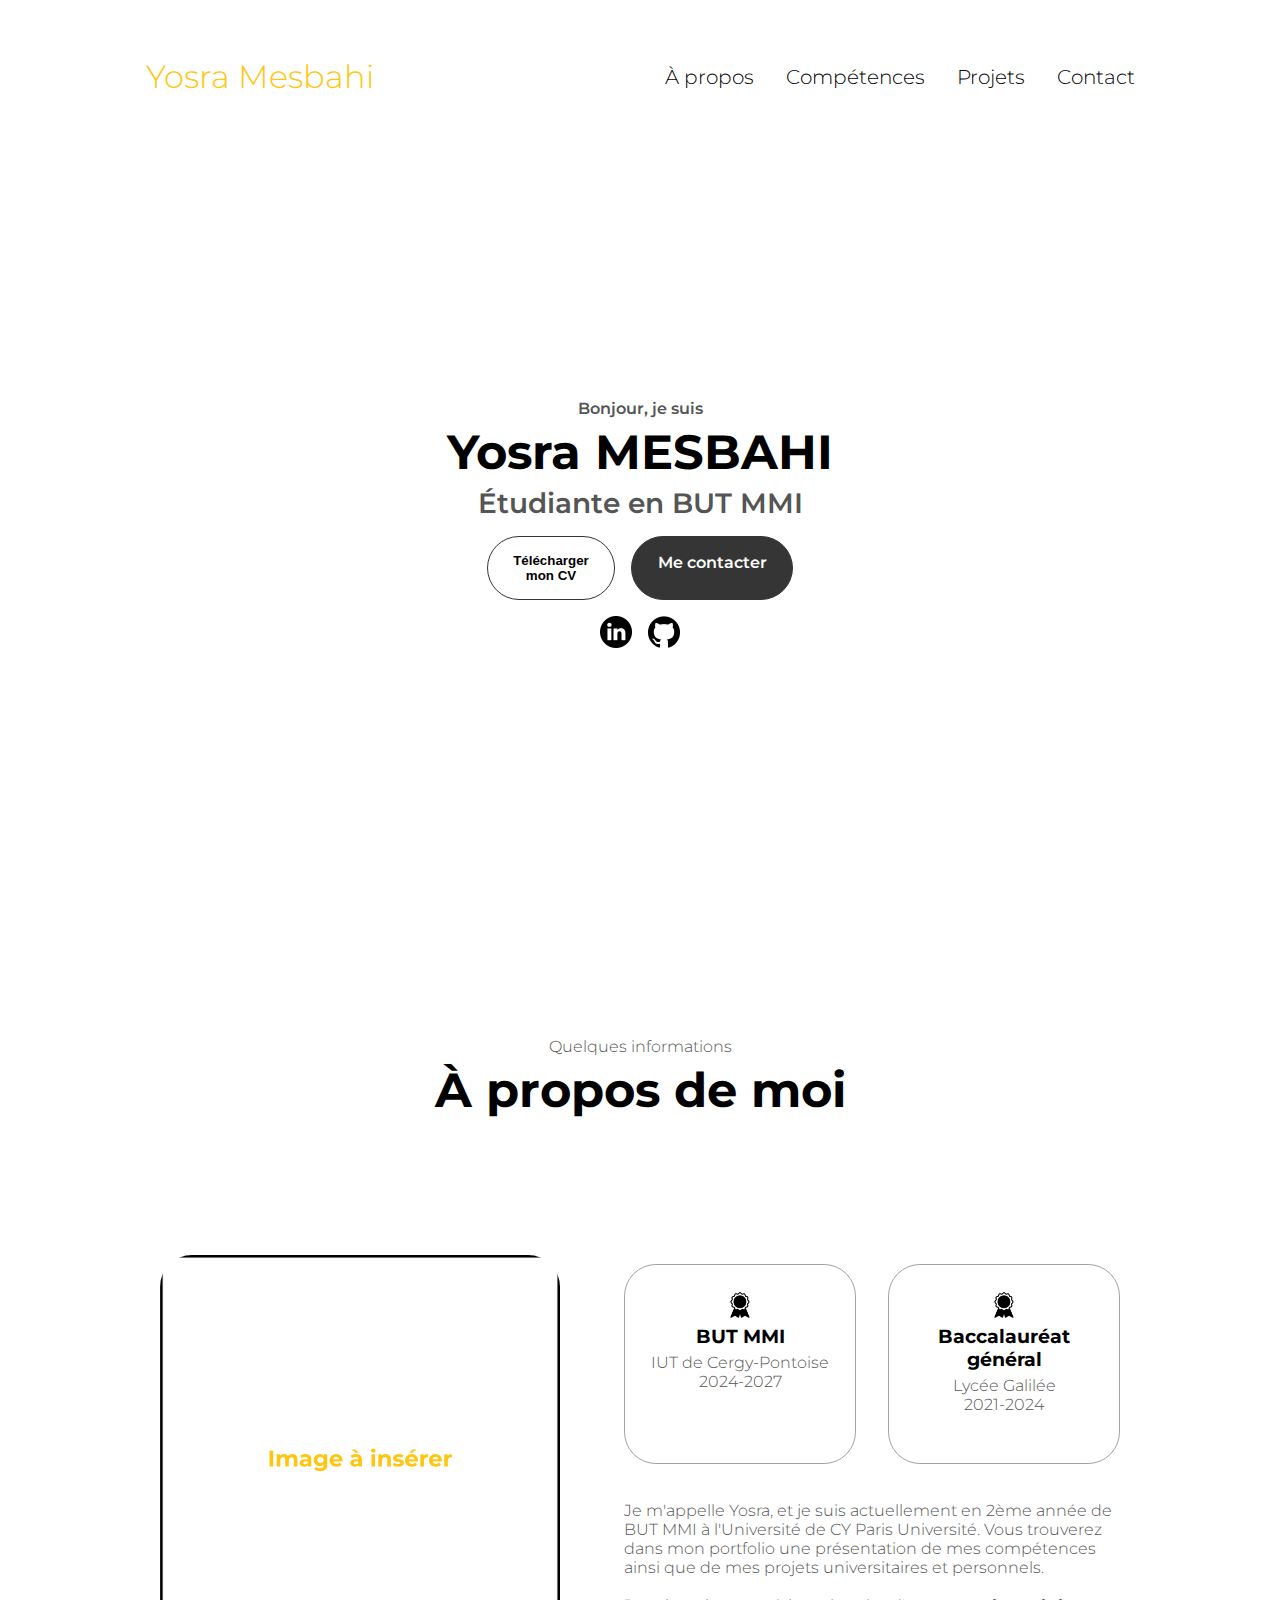
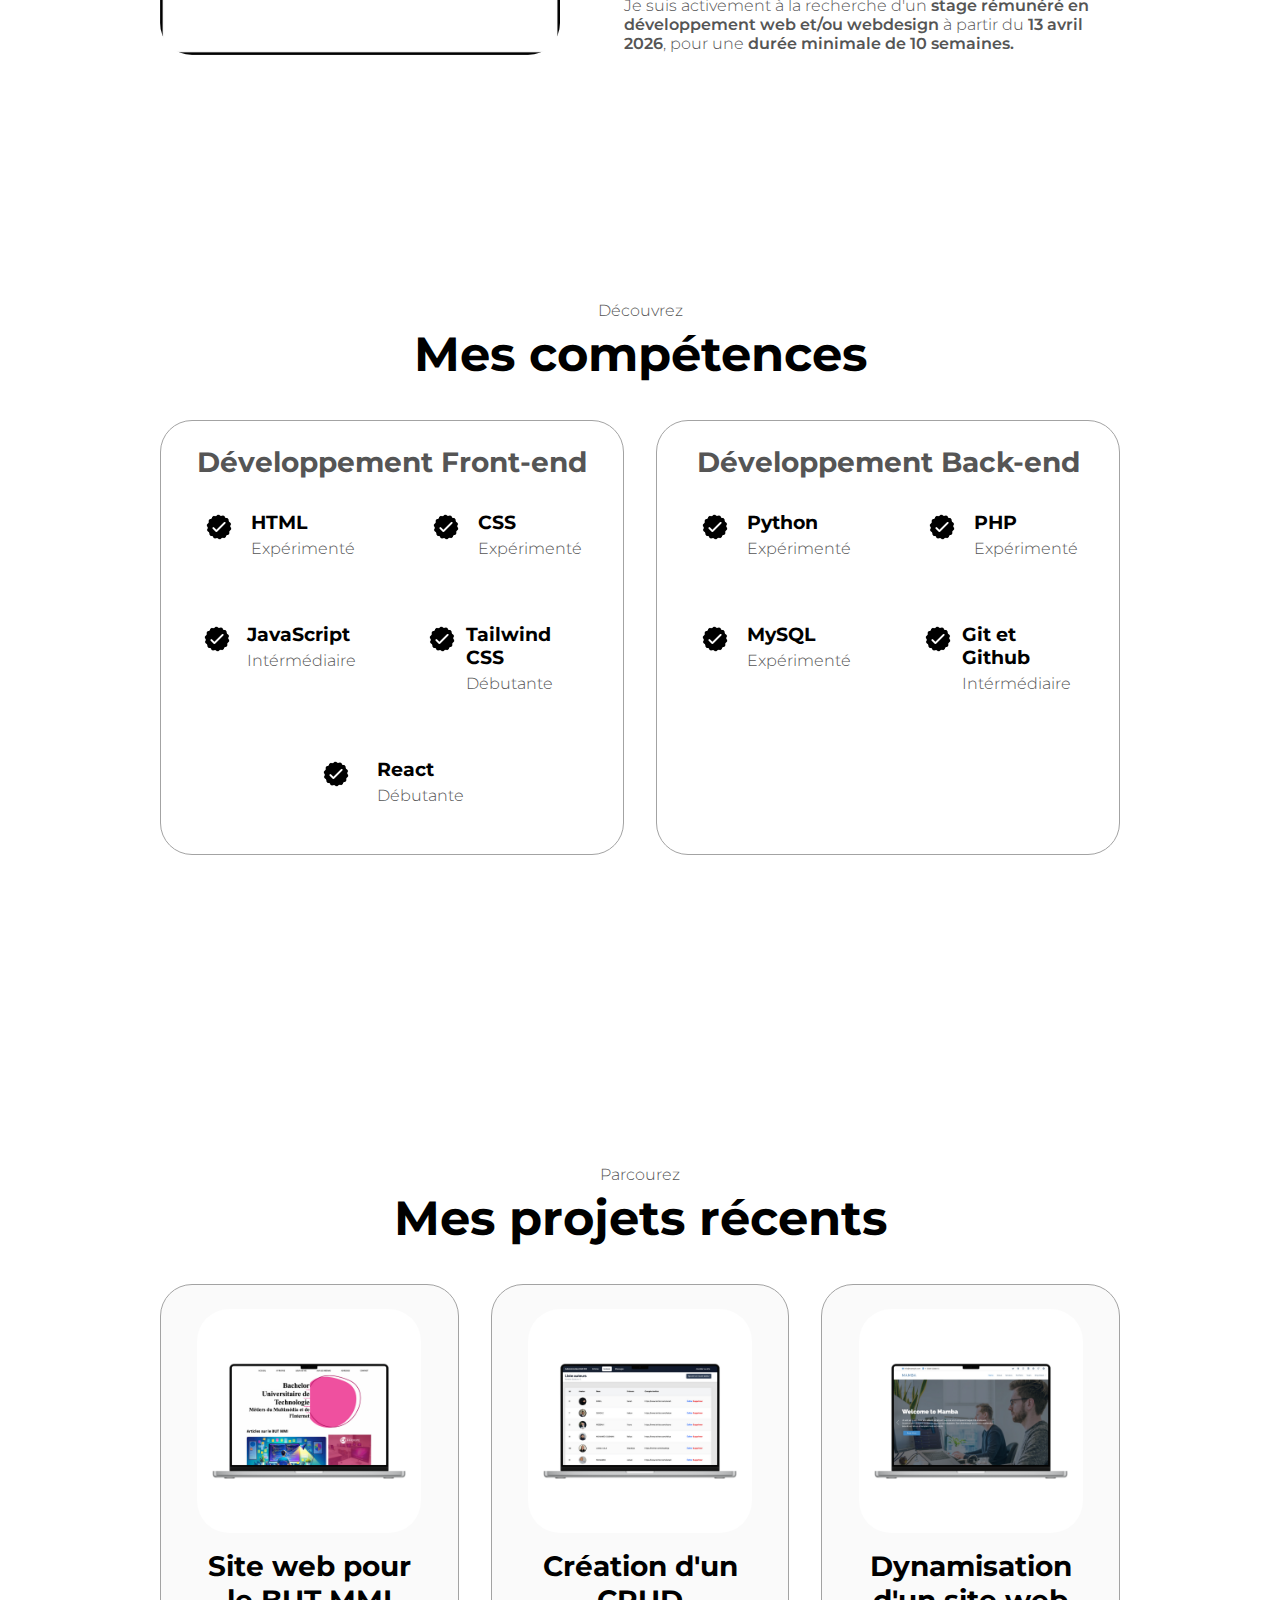
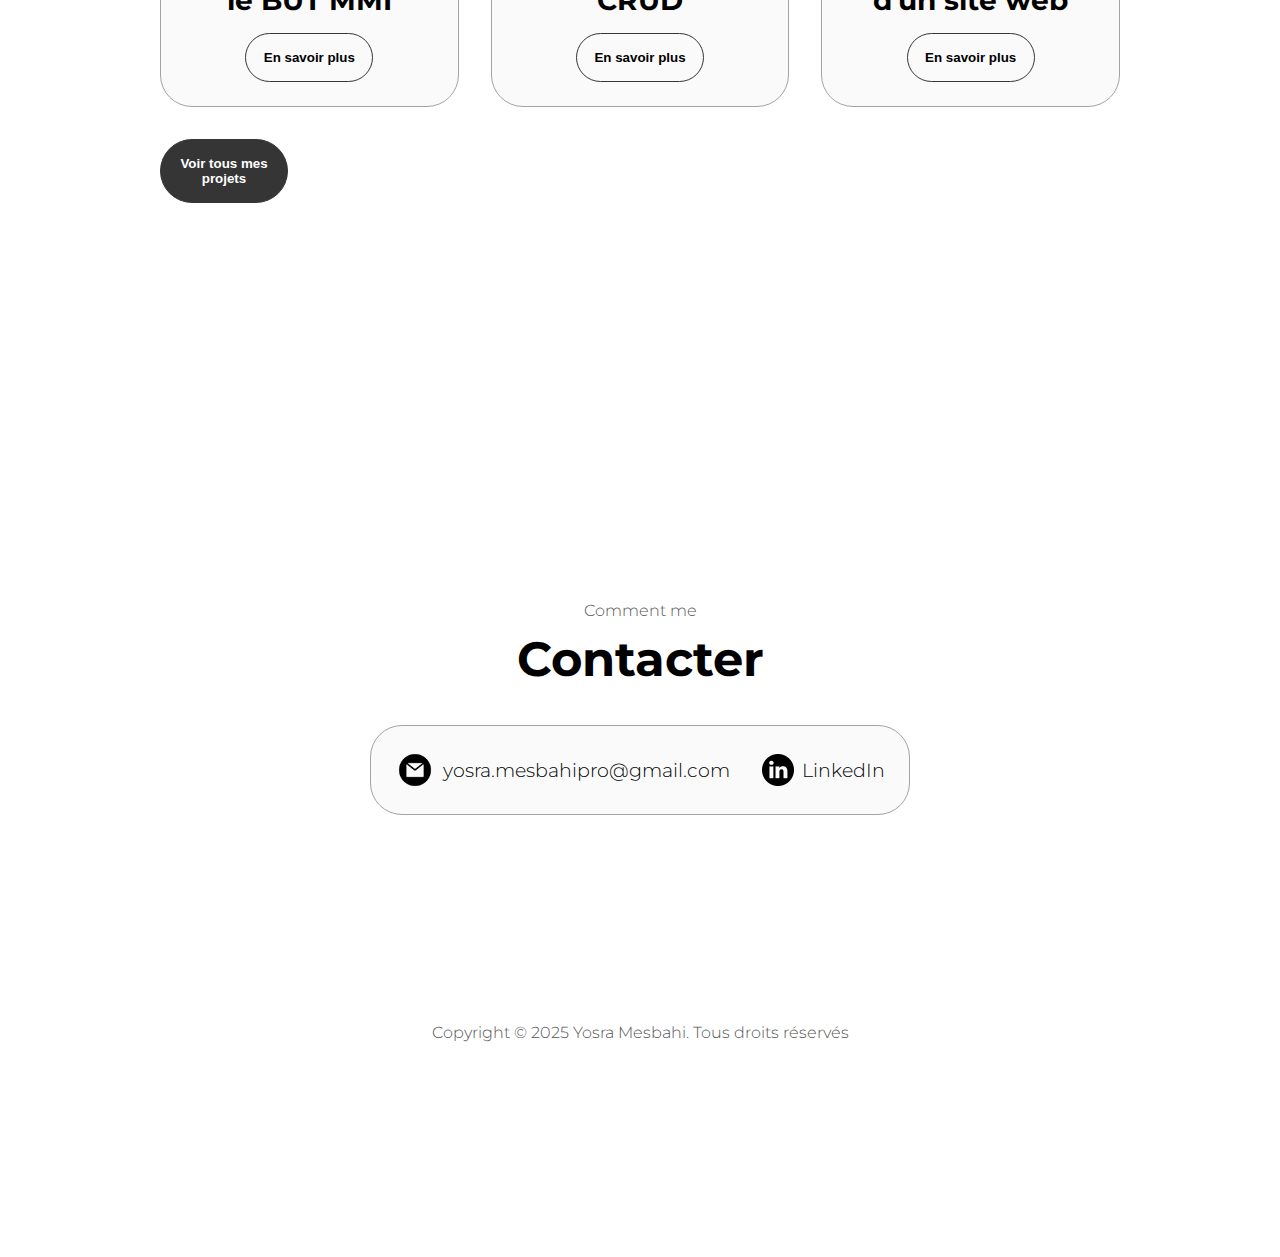
<file: index.html>
<!DOCTYPE html>
<html lang="fr">
  <head>
    <meta charset="UTF-8" />
    <meta name="viewport" content="width=device-width, initial-scale=1.0" />
    <meta
      name="description"
      content="Portfolio de Yosra Mesbahi, étudiante en BUT MMI. Découvrez mes projets en développement web et webdesign. Recherche de stage dès avril 2026."
    />
    <meta
      name="keywords"
      content="Yosra Mesbahi, développement web, webdesign, BUT MMI, portfolio, stage développeur front-end, IUT Cergy-Pontoise"
    />
    <meta name="author" content="Yosra Mesbahi" />

    <meta property="og:type" content="website" />
    <meta property="og:url" content="https://yosramesbahi.github.io/portfolio/" />
    <meta
      property="og:title"
      content="Yosra Mesbahi - Portfolio Étudiante BUT MMI"
    />
    <meta
      property="og:description"
      content="Développement web, design et projets créatifs. En recherche de stage pour avril 2026."
    />
    <meta
      property="og:image"
      content="https://yosramesbahi.fr/assets/image-profile.png"
    />

    <meta property="twitter:card" content="summary_large_image" />
    <meta property="twitter:title" content="Yosra Mesbahi - Portfolio" />
    <meta
      property="twitter:description"
      content="Découvrez mes compétences en développement web."
    />
    <meta
      property="twitter:image"
      content="https://votre-site.com/assets/image-profile.png"
    />
    <!-- Favicon -->
    <link rel="icon" type="image/x-icon" href="./assets/favicon.ico" />

    <title>Mon portfolio - Yosra Mesbahi</title>
    <link rel="stylesheet" href="style.css" />
    <link rel="stylesheet" href="mediaqueries.css" />
  </head>

  <body>
    <header>
      <nav id="desktop-nav">
        <div>
          <a href="index.html" class="logo"> Yosra Mesbahi</a>
        </div>
        <div>
          <ul class="nav-links">
            <li><a href="#apropos">À propos</a></li>
            <li><a href="#competences">Compétences</a></li>
            <li><a href="#projets">Projets</a></li>
            <li><a href="#contact">Contact</a></li>
          </ul>
        </div>
      </nav>
      <nav id="hamburger-nav">
        <div>
          <a href="index.html" class="logo"> Yosra Mesbahi</a>
        </div>
        <div class="hamburger-menu">
          <div class="hamburger-icon">
            <span></span>
            <span></span>
            <span></span>
          </div>
          <div class="menu-links">
            <ul>
              <li><a href="#apropos">À propos</a></li>
              <li><a href="#competences">Compétences</a></li>
              <li><a href="#projets">Projets</a></li>
              <li><a href="#contact">Contact</a></li>
            </ul>
          </div>
        </div>
      </nav>
    </header>

    <main id="main">
      <section id="profile">
        <div class="section__text">
          <p class="section__text__p1">Bonjour, je suis</p>
          <h1 class="title">Yosra MESBAHI</h1>
          <p class="section__text__p2">Étudiante en BUT MMI</p>
          <div class="btn-container">
            <button class="btn btn-color-2" data-action="download-cv">
              Télécharger mon CV
            </button>

            <a href="#contact" class="btn btn-color-1"> Me contacter </a>
          </div>
          <div id="socials-container">
            <img
              src="./assets/linkedin.png"
              alt="Profil LinkedIn de Yosra Mesbahi"
              class="icon"
              onclick="window.open('https://www.linkedin.com/in/yosra-mesbahi/', '_blank', 'noopener,noreferrer')"
            />
            <img
              src="./assets/github.png"
              alt="Profil GitHub de Yosra Mesbahi"
              class="icon"
              onclick="window.open('https://github.com/YosraMesbahi', '_blank', 'noopener,noreferrer')"
            />
          </div>
        </div>
      </section>
      <section id="apropos">
        <p class="section__text__p1">Quelques informations</p>
        <h2 class="title">À propos de moi</h2>
        <div class="section-container">
          <div class="section__pic-container">
            <img
              src="./assets/image-profile.png"
              alt="Photo de profil de Yosra Mesbahi"
              class="about-pic"
            />
          </div>
          <div class="about-details-container">
            <div class="about-containers">
              <div class="details-container">
                <img
                  src="./assets/experience.png"
                  alt="Icône formation"
                  class="icon"
                />
                <h3>BUT MMI</h3>
                <p>
                  IUT de Cergy-Pontoise <br />
                  2024-2027
                </p>
              </div>
              <div class="details-container">
                <img
                  src="./assets/experience.png"
                  alt="Icône diplôme"
                  class="icon"
                />
                <h3>Baccalauréat général</h3>
                <p>
                  Lycée Galilée<br />
                  2021-2024
                </p>
              </div>
            </div>
            <div class="text-container">
              <p>
                Je m'appelle Yosra, et je suis actuellement en 2ème année de BUT
                MMI à l'Université de CY Paris Université. Vous trouverez dans
                mon portfolio une présentation de mes compétences ainsi que de
                mes projets universitaires et personnels. <br /><br />
                Je suis activement à la recherche d'un
                <span class="bold"
                  >stage rémunéré en développement web et/ou webdesign</span
                >
                à partir du <span class="bold">13 avril 2026</span>, pour une
                <span class="bold">durée minimale de 10 semaines.</span>
              </p>
            </div>
          </div>
        </div>
      </section>
      <section id="competences">
        <p class="section__text__p1">Découvrez</p>
        <h2 class="title">Mes compétences</h2>
        <div class="experience-details-container">
          <div class="about-containers">
            <div class="details-container">
              <h3 class="experience-sub-title">Développement Front-end</h3>
              <div class="article-container">
                <article>
                  <img
                    src="./assets/checkmark.png"
                    alt="experience icon"
                    class="icon"
                  />
                  <div>
                    <h3>HTML</h3>
                    <p>Expérimenté</p>
                  </div>
                </article>
                <article>
                  <img
                    src="./assets/checkmark.png"
                    alt="experience icon"
                    class="icon"
                  />
                  <div>
                    <h3>CSS</h3>
                    <p>Expérimenté</p>
                  </div>
                </article>
                <article>
                  <img
                    src="./assets/checkmark.png"
                    alt="experience icon"
                    class="icon"
                  />
                  <div>
                    <h3>JavaScript</h3>
                    <p>Intérmédiaire</p>
                  </div>
                </article>
                <article>
                  <img
                    src="./assets/checkmark.png"
                    alt="experience icon"
                    class="icon"
                  />
                  <div>
                    <h3>Tailwind CSS</h3>
                    <p>Débutante</p>
                  </div>
                </article>
                <article>
                  <img
                    src="./assets/checkmark.png"
                    alt="experience icon"
                    class="icon"
                  />
                  <div>
                    <h3>React</h3>
                    <p>Débutante</p>
                  </div>
                </article>
              </div>
            </div>
            <div class="details-container">
              <h3 class="experience-sub-title">Développement Back-end</h3>
              <div class="article-container">
                <article>
                  <img
                    src="./assets/checkmark.png"
                    alt="experience icon"
                    class="icon"
                  />
                  <div>
                    <h3>Python</h3>
                    <p>Expérimenté</p>
                  </div>
                </article>
                <article>
                  <img
                    src="./assets/checkmark.png"
                    alt="experience icon"
                    class="icon"
                  />
                  <div>
                    <h3>PHP</h3>
                    <p>Expérimenté</p>
                  </div>
                </article>
                <article>
                  <img
                    src="./assets/checkmark.png"
                    alt="experience icon"
                    class="icon"
                  />
                  <div>
                    <h3>MySQL</h3>
                    <p>Expérimenté</p>
                  </div>
                </article>
                <article>
                  <img
                    src="./assets/checkmark.png"
                    alt="experience icon"
                    class="icon"
                  />
                  <div>
                    <h3>Git et Github</h3>
                    <p>Intérmédiaire</p>
                  </div>
                </article>
              </div>
            </div>
          </div>
        </div>
      </section>
      <section id="projets">
        <p class="section__text__p1">Parcourez</p>
        <h2 class="title">Mes projets récents</h2>

        <div class="experience-details-container">
          <div class="about-containers">
            <!-- ========== PROJET 1 ========== -->
            <div class="details-container color-container">
              <div class="article-container">
                <img
                  src="./assets/Projet-1.png"
                  alt="Capture d'écran du site web BUT MMI"
                  class="project-img"
                />
              </div>
              <h3 class="experience-sub-title project-title">
                Site web pour le BUT MMI
              </h3>
              <button class="btn btn-color-2 btn-detail" data-project-id="1" aria-label="En savoir plus sur le projet Site web pour le BUT MMI">
                En savoir plus
              </button>
            </div>

            <!-- ========== PROJET 2 ========== -->
            <div class="details-container color-container">
              <div class="article-container">
                <img
                  src="./assets/Projet-2.png"
                  alt="Capture d'écran du projet CRUD"
                  class="project-img"
                />
              </div>
              <h3 class="experience-sub-title project-title">
                Création d'un CRUD
              </h3>
              <button class="btn btn-color-2 btn-detail" data-project-id="2" aria-label="En savoir plus sur le projet Création d'un CRUD">
                En savoir plus
              </button>
            </div>

            <!-- ========== PROJET 3 ========== -->
            <div class="details-container color-container">
              <div class="article-container">
                <img
                  src="./assets/Projet-3.png"
                  alt="Capture d'écran du site Mamba"
                  class="project-img"
                />
              </div>
              <h3 class="experience-sub-title project-title">
                Dynamisation d'un site web
              </h3>
              <button class="btn btn-color-2 btn-detail" data-project-id="3" aria-label="En savoir plus sur le projet Dynamisation d'un site web">
                En savoir plus
              </button>
            </div>
          </div>
        </div>
        <button
          id="voir-projet"
          class="btn btn-color-1"
          onclick="location.href='./projets.html'"
        >
          Voir tous mes projets
        </button>
      </section>
      <section id="contact">
        <p class="section__text__p1">Comment me</p>
        <h2 class="title">Contacter</h2>
        <div class="contact-info-upper-container">
          <div class="contact-info-container">
            <img
              src="./assets/email.png"
              alt="Icône email"
              class="icon contact-icon email-icon"
            />
            <p class="p-contact">
              <a href="mailto:yosra.mesbahipro@gmail.com"
                >yosra.mesbahipro@gmail.com</a
              >
            </p>
          </div>
          <div class="contact-info-container">
            <img
              src="./assets/linkedin.png"
              alt="Icône LinkedIn"
              class="icon contact-icon"
            />
            <p class="p-contact">
              <a
                href="https://www.linkedin.com/in/yosra-mesbahi"
                target="_blank"
                rel="noopener noreferrer"
                >LinkedIn</a
              >
            </p>
          </div>
        </div>
      </section>
    </main>
    <footer>
      <p>Copyright © 2025 Yosra Mesbahi. Tous droits réservés</p>
    </footer>
    <script src="script.js"></script>
    <div id="modal-placeholder"></div>
  </body>
</html>
</file>
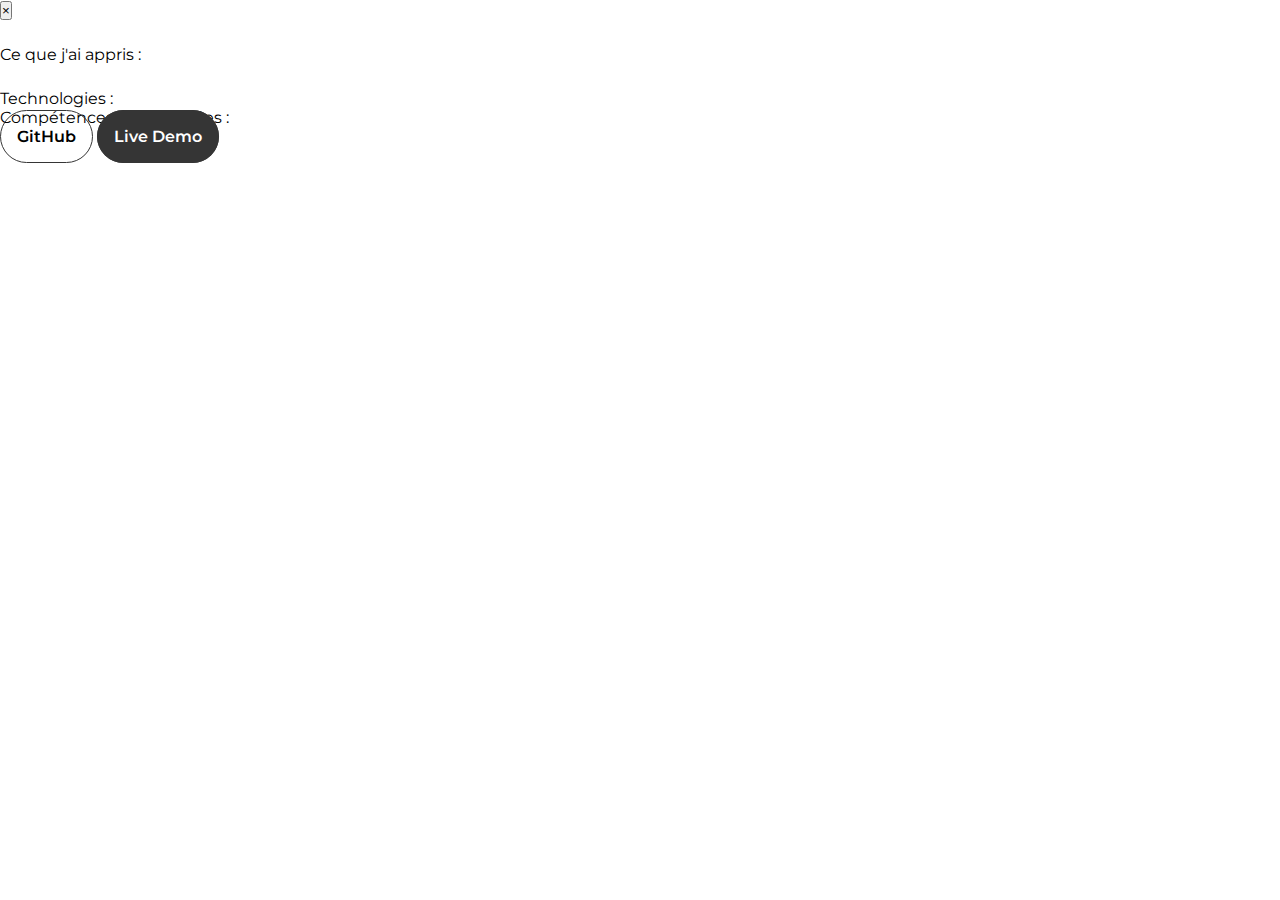
<file: modale.html>
<!DOCTYPE html>
<html lang="fr">
  <head>
    <meta charset="UTF-8" />
    <meta name="viewport" content="width=device-width, initial-scale=1.0" />
    <meta
      name="description"
      content="Portfolio de Yosra Mesbahi, étudiante en BUT MMI. Découvrez mes projets en développement web et webdesign. Recherche de stage dès avril 2026."
    />
    <meta
      name="keywords"
      content="Yosra Mesbahi, développement web, webdesign, BUT MMI, portfolio, stage développeur front-end, IUT Cergy-Pontoise"
    />
    <meta name="author" content="Yosra Mesbahi" />

    <meta property="og:type" content="website" />
    <meta property="og:url" content="https://yosramesbahi.github.io/portfolio/" />
    <meta
      property="og:title"
      content="Yosra Mesbahi - Portfolio Étudiante BUT MMI"
    />
    <meta
      property="og:description"
      content="Développement web, design et projets créatifs. En recherche de stage pour avril 2026."
    />
    <meta
      property="og:image"
      content="https://yosramesbahi.fr/assets/image-profile.png"
    />

    <meta property="twitter:card" content="summary_large_image" />
    <meta property="twitter:title" content="Yosra Mesbahi - Portfolio" />
    <meta
      property="twitter:description"
      content="Découvrez mes compétences en développement web."
    />
    <meta
      property="twitter:image"
      content="https://votre-site.com/assets/image-profile.png"
    />
    <!-- Favicon -->
    <link rel="icon" type="image/x-icon" href="./assets/favicon.ico" />

    <title>Mes Projets - Yosra Mesbahi</title>
    <link rel="stylesheet" href="style.css" />
    <link rel="stylesheet" href="mediaqueries.css" />
  </head>
  <body>
    <main>
      <div
        id="modal-container"
        class="modal-overlay"
        role="dialog"
        aria-modal="true"
        aria-labelledby="modal-title"
        aria-hidden="true"
      >
        <div class="modal-backdrop"></div>
        <div class="modal-box">
          <button class="modal-close" aria-label="Fermer la modale">
            <span aria-hidden="true">&times;</span>
          </button>

          <div class="modal-content-wrapper">
            <!-- Contenu injecté dynamiquement par JS -->
            <h2 id="modal-title"></h2>
            <p id="modal-description" class="modal-text"></p>

            <div class="modal-tech">
              <strong>Ce que j'ai appris :</strong>
              <p id="modal-learnings" class="modal-text"></p>
            </div>

            <div class="modal-tech">
              <strong>Technologies :</strong>
              <div id="modal-tech-badges"></div>
            </div>

            <div class="modal-competences">
              <strong>Compétences développées :</strong>
              <ul id="modal-skills-list"></ul>
            </div>

            <div class="modal-buttons">
              <a
                id="modal-github"
                href="#"
                target="_blank"
                rel="noopener noreferrer"
                class="btn btn-color-2"
                >GitHub</a
              >
              <a
                id="modal-demo"
                href="#"
                target="_blank"
                rel="noopener noreferrer"
                class="btn btn-color-1"
                >Live Demo</a
              >
            </div>
          </div>
        </div>
      </div>
    </main>
  </body>
</html>
</file>
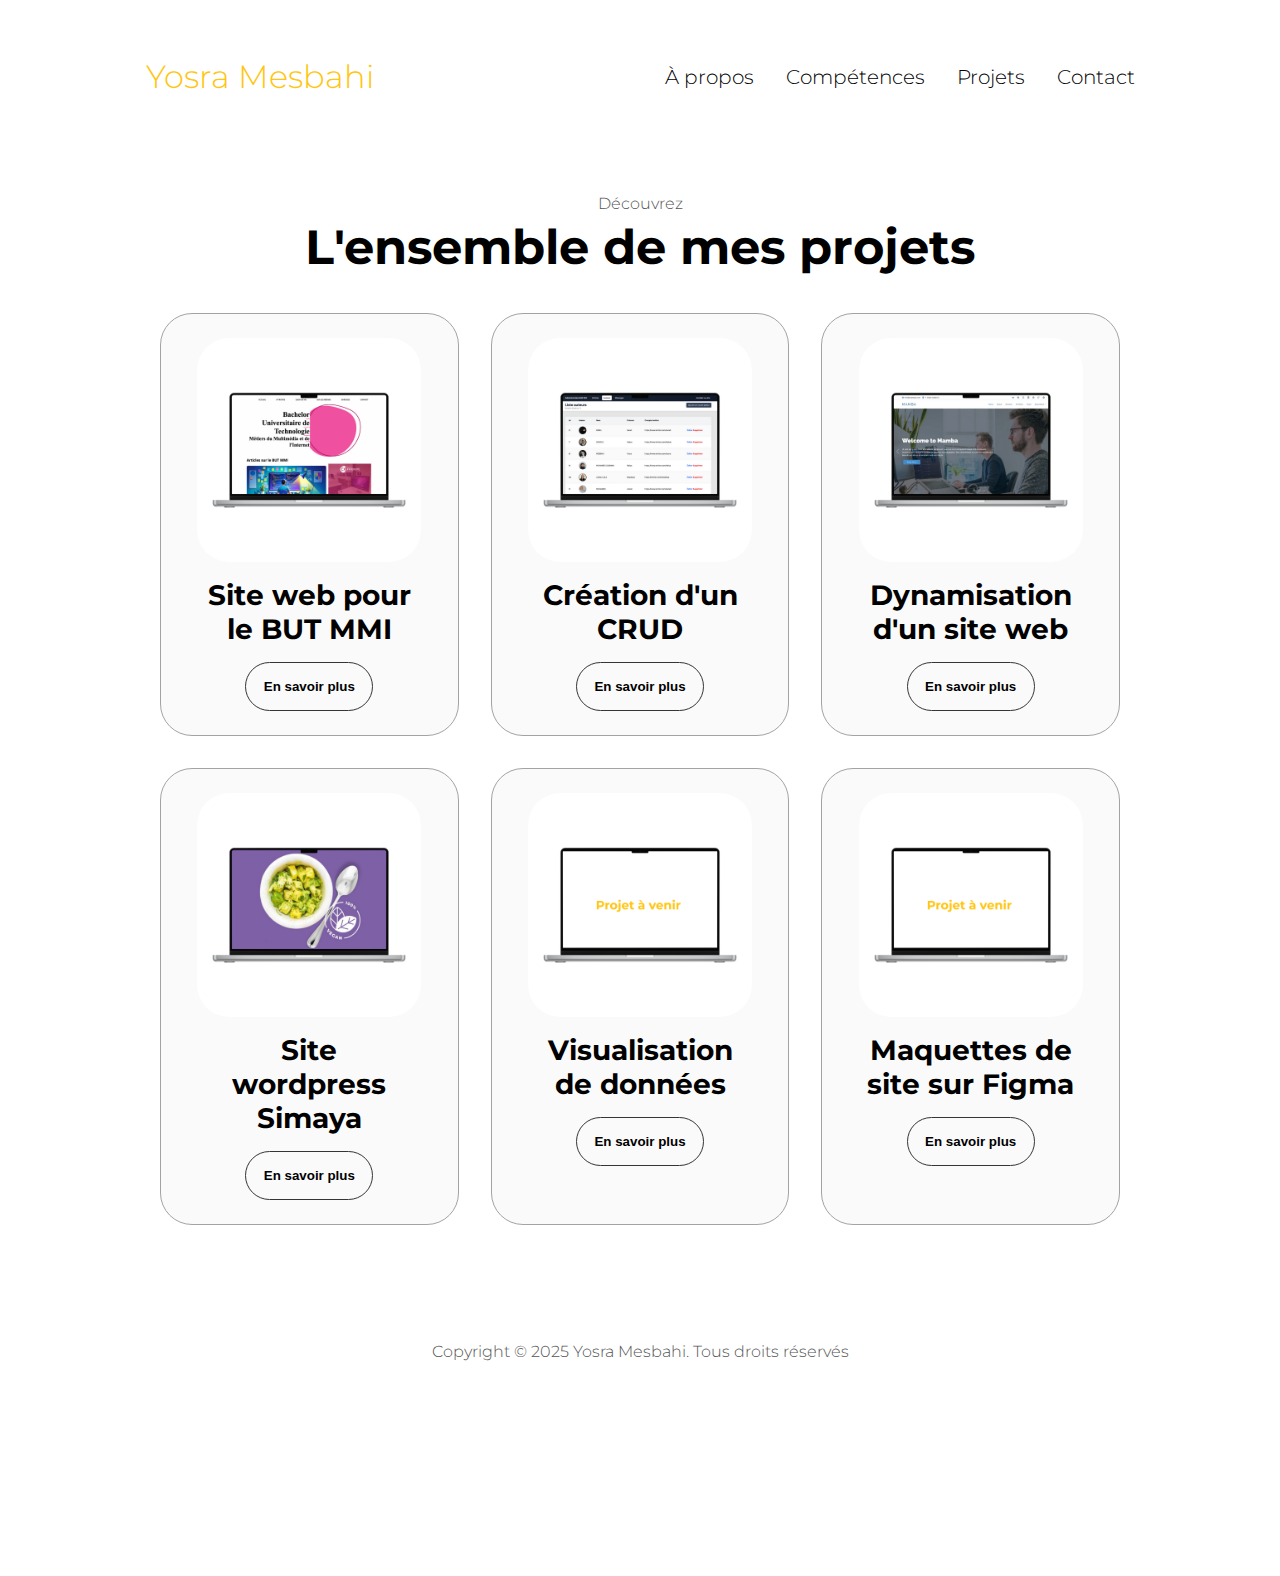
<file: projets.html>
<!DOCTYPE html>
<html lang="fr">
  <head>
    <meta charset="UTF-8" />
    <meta name="viewport" content="width=device-width, initial-scale=1.0" />
    <meta
      name="description"
      content="Portfolio de Yosra Mesbahi, étudiante en BUT MMI. Découvrez mes projets en développement web et webdesign. Recherche de stage dès avril 2026."
    />
    <meta
      name="keywords"
      content="Yosra Mesbahi, développement web, webdesign, BUT MMI, portfolio, stage développeur front-end, IUT Cergy-Pontoise"
    />
    <meta name="author" content="Yosra Mesbahi" />

    <meta property="og:type" content="website" />
    <meta property="og:url" content="https://yosramesbahi.github.io/portfolio/" />
    <meta
      property="og:title"
      content="Yosra Mesbahi - Portfolio Étudiante BUT MMI"
    />
    <meta
      property="og:description"
      content="Développement web, design et projets créatifs. En recherche de stage pour avril 2026."
    />
    <meta
      property="og:image"
      content="https://yosramesbahi.fr/assets/image-profile.png"
    />

    <meta property="twitter:card" content="summary_large_image" />
    <meta property="twitter:title" content="Yosra Mesbahi - Portfolio" />
    <meta
      property="twitter:description"
      content="Découvrez mes compétences en développement web."
    />
    <meta
      property="twitter:image"
      content="https://votre-site.com/assets/image-profile.png"
    />
    <!-- Favicon -->
    <link rel="icon" type="image/x-icon" href="./assets/favicon.ico" />

    <title>Mes Projets - Yosra Mesbahi</title>
    <link rel="stylesheet" href="style.css" />
    <link rel="stylesheet" href="mediaqueries.css" />
  </head>

  <body>
    <header>
      <nav id="desktop-nav">
        <div>
          <a href="index.html" class="logo"> Yosra Mesbahi</a>
        </div>
        <div>
          <ul class="nav-links">
            <li><a href="index.html#apropos">À propos</a></li>
            <li><a href="index.html#competences">Compétences</a></li>
            <li><a href="projets.html">Projets</a></li>
            <li><a href="index.html#contact">Contact</a></li>
          </ul>
        </div>
      </nav>
      <nav id="hamburger-nav">
        <div>
          <a href="index.html" class="logo"> Yosra Mesbahi</a>
        </div>
        <div class="hamburger-menu">
          <div class="hamburger-icon">
            <span></span>
            <span></span>
            <span></span>
          </div>
          <div class="menu-links">
            <ul>
              <li><a href="index.html#apropos">À propos</a></li>
              <li><a href="index.html#competences">Compétences</a></li>
              <li><a href="projets.html">Projets</a></li>
              <li><a href="index.html#contact">Contact</a></li>
            </ul>
          </div>
        </div>
      </nav>
    </header>

    <main id="main">
      <section id="all-projets">
        <p class="section__text__p1">Découvrez</p>
        <h1 class="title">L'ensemble de mes projets</h1>

        <div class="experience-details-container">
          <div class="about-containers" id="all-projects-grid">
            <!-- ========== PROJET 1 ========== -->
            <div class="details-container color-container">
              <div class="article-container">
                <img
                  src="./assets/Projet-1.png"
                  alt="Capture d'écran du site web BUT MMI"
                  class="project-img"
                />
              </div>
              <h2 class="experience-sub-title project-title">
                Site web pour le BUT MMI
              </h2>
              <button class="btn btn-color-2 btn-detail" data-project-id="1" aria-label="En savoir plus sur le projet Site web pour le BUT MMI">
                En savoir plus
              </button>
            </div>

            <!-- ========== PROJET 2 ========== -->
            <div class="details-container color-container">
              <div class="article-container">
                <img
                  src="./assets/Projet-2.png"
                  alt="Capture d'écran du projet CRUD"
                  class="project-img"
                />
              </div>
              <h2 class="experience-sub-title project-title">
                Création d'un CRUD
              </h2>
              <button class="btn btn-color-2 btn-detail" data-project-id="2" aria-label="En savoir plus sur le projet Création d'un CRUD">
                En savoir plus
              </button>
            </div>

            <!-- ========== PROJET 3 ========== -->
            <div class="details-container color-container">
              <div class="article-container">
                <img
                  src="./assets/Projet-3.png"
                  alt="Capture d'écran du site Mamba"
                  class="project-img"
                />
              </div>
              <h2 class="experience-sub-title project-title">
                Dynamisation d'un site web
              </h2>
              <button class="btn btn-color-2 btn-detail" data-project-id="3" aria-label="En savoir plus sur le projet Dynamisation d'un site web">
                En savoir plus
              </button>
            </div>

            <!-- ========== PROJET 4 ========== -->
            <div class="details-container color-container">
              <div class="article-container">
                <img
                  src="./assets/Projet-4.png"
                  alt="Capture d'écran du site Simaya"
                  class="project-img"
                />
              </div>
              <h2 class="experience-sub-title project-title">
                Site wordpress Simaya
              </h2>
              <button class="btn btn-color-2 btn-detail" data-project-id="4" aria-label="En savoir plus sur le projet Site WordPress Simaya">
                En savoir plus
              </button>
            </div>

            <!-- ========== PROJET 5 ========== -->
            <div class="details-container color-container">
              <div class="article-container">
                <img
                  src="./assets/avenir.png"
                  alt="Projet à venir - Visualisation de données"
                  class="project-img"
                />
              </div>
              <h2 class="experience-sub-title project-title">
                Visualisation de données
              </h2>
              <button class="btn btn-color-2 btn-detail" data-project-id="5"aria-label="En savoir plus sur le projet Visualisation de données">
                En savoir plus
              </button>
            </div>

            <!-- ========== PROJET 6 ========== -->
            <div class="details-container color-container">
              <div class="article-container">
                <img
                  src="./assets/avenir.png"
                  alt="Projet à venir - Maquettes Figma"
                  class="project-img"
                />
              </div>
              <h2 class="experience-sub-title project-title">
                Maquettes de site sur Figma
              </h2>
              <button class="btn btn-color-2 btn-detail" data-project-id="6" aria-label="En savoir plus sur le projet Maquettes de site sur Figma">
                En savoir plus
              </button>
            </div>
          </div>
        </div>
      </section>
    </main>
    <footer>
      <p>Copyright © 2025 Yosra Mesbahi. Tous droits réservés</p>
    </footer>
    <script src="script.js"></script>
    <div id="modal-placeholder"></div>
  </body>
</html>
</file>
<file: style.css>
/* GENERAL */ 

@import url('https://fonts.googleapis.com/css2?family=Montserrat:wght@300;400;500;600&display=swap');

*{
    margin:0;
    padding:0; 
}

body{
  font-family: "Montserrat", sans-serif;
  font-optical-sizing: auto;
  font-weight: 300;
  font-style: normal;
}

html{
    scroll-behavior: smooth;

}

p{
    color:rgb(85, 85, 85); 
}

/* TRANSITION */ 

a, .btn{
    transition : all 300ms ease; 
}

/* DESKTOP NAV */ 

nav, .nav-links{
    display: flex; 
}

nav{
    justify-content: space-around; 
    align-items: center; 
    height: 17vh;
}

.nav-links{
    gap: 2rem; 
    list-style :none; 
    font-size: 1.25rem; 
}

a{
    color: black; 
    text-decoration: none;
    text-decoration-color: white;
}

a:hover{
    color: #FFC50F; 
}

.logo{
    font-size: 2rem;
    color: #FFC50F;
}

.logo:hover{
    cursor: default; 
}



/* HAMBURGER MENU */ 

#hamburger-nav{
    display: none;
}

.hamburger-menu{
    position: relative;
    display: inline-block;
}

.hamburger-icon{
    display: flex;
    flex-direction: column;
    justify-content: space-between;
    height: 24px;
    width: 30px;
    cursor: pointer;
}

.hamburger-icon span{
    width: 100%;
    height: 2px;
    background-color: black;
    transition: all 0.3 ease-in-out;
}

.menu-links{
    position: absolute;
    top: 100%;
    right: 0;
    background-color: white;
    width: fit-content;
    max-height: 0;
    overflow: hidden;
    transition: all 0.3 ease-in-out;
}


.menu-links a{
    display: block;
    padding: 10px;
    text-align: center;
    font-size: 1.25rem;
    color: black;
    text-decoration: none;
    transition: all 0.3 ease-in-out ;
}

.menu-links li {
    list-style: none;
}

.menu-links.open{
    max-height: 300px;
}

.hamburger-icon.open span:first-child{
    transform: rotate(45deg) translate(10px, 5px);
}

.hamburger-icon.open span:nth-child(2){
    opacity: 0;
}

.hamburger-icon.open span:last-child{
    transform: rotate(-45deg) translate(10px,-5px);
}

/* SECTIONS */

section{
    padding-top: 4vh;
    height: 96vh;
    margin: 0 10rem;
    box-sizing: border-box;
    min-height: fit-content;
}

#all-projets {
  min-height: auto; 
  height: auto;     
  padding-bottom: 3rem;
}


.section-container{
    display: flex;
}

/* PROFILE */ 

#profile{
    display: flex;
    justify-content: center;
    gap: 5rem;
}

.section__pic-container{
    display: flex;
    height: 400px;
    width: 400px;
    margin: auto 0;
}

.section__text{
    align-self: center;
    text-align: center;
    margin-top: 7rem;
    margin-bottom: 10rem;
}

.section__text p{
    font-weight: 600;
}

.section__text__p1{
    text-align: center; 
    margin-top: 5px;
    margin-bottom: 5px;
}

.section__text__p2{
    font-size: 1.75rem;
    margin-bottom: 1rem;
}

.title{
    font-size: 3rem;
    text-align: center;
    margin-top: 5px;
    margin-bottom: 5px;
}

p{
    margin-top: 5px;
    margin-bottom: 25px;
}

#socials-container{
    display: flex;
    justify-content: center;
    margin-top: 1rem;
    gap: 1rem;
}

.bold{
    font-weight: 600;
}


/* ICONS */

.icon{
    cursor: pointer;
    height: 2rem;
}

/* BUTTONS */ 

.btn-container{
    display: flex;
    justify-content: center;
    gap: 1rem;
}

.btn{
    font-weight: 600;
    transition: all 300ms ease; 
    padding: 1rem;
    width: 8rem;
    border-radius: 2rem;
}

.btn-color-1, .btn-color-2{
    border: rgb(53, 53, 53) 0.1rem solid;

}

.btn-color-1:hover, .btn-color-2:hover{
    cursor: pointer;  
}

.btn-color-1, .btn-color-2:hover{
    background: rgb(53, 53, 53);
    color: white;
}

.btn-color-1:hover{
    background: rgb(0, 0, 0);
}

.btn-color-2{
    background: none;
}

.btn-color-2:hover{
    border: rgb(255, 255, 255) 0.1rem solid;
}

.btn-container{
    gap: 1rem;
}

#voir-projet{
    align-items: center;
}

/* ABOUT SECTION */

#apropos{
    position: relative;
}

.about-containers{
    gap: 2rem;
    margin-bottom: 2rem;
    margin-top: 2rem;
}

.about-details-container{
    justify-content: center;
    flex-direction: column;
}

.about-containers, .about-details-container{
    display: flex;
}

.about-pic{
    border-radius: 2rem;
}

.arrow{
    position: absolute;
    right: -5rem;
    bottom: 2.5rem;
}

.details-container{
    padding: 1.5rem;
    flex: 1;
    background: white;
    border-radius: 2rem;
    border: rgb(53, 53, 53) 0.1rem solid;
    border-color: rgb(163, 163, 163);
    text-align: center;
}


.section-container{
    gap: 4rem;
    height: 80%;
}

.section__pic-container{
    height: 400px;
    width: 400px;
    margin: auto 0;
}

/* EXPERIENCE SECTION */

#competences{
    position: relative;
}

.experience-sub-title{
    color:rgb(85, 85, 85); 
    font: 600;
    font-size: 1.75rem;
    margin-bottom: 2rem;
}

.experience-details-container{
    display: flex;
    justify-content: center;
    flex-direction: column;
}

.article-container{
    display: flex;
    text-align: initial;
    flex-wrap: wrap;
    flex-direction: row;
    gap: 2.5rem;
    justify-content: space-around;
}

article{
    display: flex;
    width: 10rem;
    justify-content: space-around;
    gap: 0.5rem;
}

article .icon{
    cursor: default;
}

/* PROJECTS SECTION */

#projets{
    position: relative;
}

.color-container{
    border-color: rgb(163, 163, 163);
    background: rgb(250, 250, 250);   
}

.project-img{
    border-radius: 2rem;
    width: 90%;
    height: 90%;
}

.project-title{
    margin: 1rem;
    color: black; 
}

.project-btn{
    color: black;
    border-color: rgb(163, 163, 163);
}

#projets a {
    display: block; 
    width: fit-content; 
    margin-left: auto;
    margin-right: auto;
    text-align: center;
    margin-top: 2rem; 
    margin-bottom: 2rem;
}

/* CONTACT SECTION */

#contact{
    display: flex;
    justify-content: center;
    flex-direction: column;
    height: 70vh;
}

.contact-info-upper-container{
    display: flex;
    justify-content: center;
    border-radius: 2rem;
    border: rgb(53, 53, 53) 0.1rem solid;
    border-color: rgb(163, 163, 163);
    background: rgb(250, 250, 250);
    margin: 2rem auto;
    padding: 0.5rem;
}

.contact-info-container{
    display: flex;
    align-items: center;
    justify-content: center;
    gap: 0.5rem;
    margin: 1rem;
}

.contact-info-container p{
    font-size: larger;
}
.p-contact{
    margin:0; 
}
.contact-icon{
    cursor: default;
}

.email-icon{
    height: 2.5rem;
}

/* FOOTER SECTION */ 

footer{
    height: 26vh;
    margin: 0 1rem;
}

footer p {
    text-align: center;
}

/* AJOUT POUR AFFICHER PLUSIEURS LIGNES DANS PROJETS.HTML */
#all-projets .about-containers {
    justify-content: center; /* Centre les conteneurs horizontalement */
    flex-wrap: wrap; /* Permet aux conteneurs de passer à la ligne */
    gap: 2rem; /* Espace entre les projets */
}

/* Optionnel : Ajuster la section pour éviter qu'elle soit trop petite */
#all-projets {
    min-height: 100vh; /* S'assure que la section prend au moins une page entière */
    padding-bottom: 5rem; /* Ajoute de l'espace en bas */
}
</file>
<file: mediaqueries.css>
/* ============= MEDIA QUERIES OPTIMISÉES ============= */

/* ========== GRAND ÉCRAN (1400px et moins) ========== */
@media screen and (max-width: 1400px) {
    #profile {
        height: 83vh;
        margin-bottom: 6rem;
    }
    
    .about-containers {
        flex-wrap: wrap;
    }
}

/* ========== DESKTOP MOYEN (1200px et moins) ========== */
@media screen and (max-width: 1200px) {
    /* Navigation */
    #desktop-nav {
        display: none;
    }
    
    #hamburger-nav {
        display: flex;
    }
    
    /* Sections */
    section {
        margin: 0 7%;
    }
    
    #profile, .section-container {
        display: block;
    }
    
    .arrow {
        display: none;
    }
    
    section, .section-container {
        height: fit-content;
    }
    
    #experience, .experience-details-container {
        margin-top: 2rem;
    }
    
    /* About section */
    .section__pic-container {
        width: 275px;
        height: 275px;
        margin: 0 auto 2rem;
    }
    
    .about-containers {
        margin-top: 0;
    }
}

/* ========== TABLETTE LARGE (992px et moins) ========== */
@media screen and (max-width: 992px) {
    /* Sections */
    section {
        margin: 0 5%;
    }
    
    /* Grid projets : passage à 2 colonnes */
    #all-projets .details-container {
        flex: 0 0 calc(50% - var(--gap-lg));
        max-width: calc(50% - var(--gap-lg));
    }
    
    /* Section projets page index : 3 cartes en 2-1 */
    #projets .about-containers {
        justify-content: flex-start;
    }
    
    #projets .details-container {
        flex: 0 0 calc(50% - var(--gap-lg));
        max-width: calc(50% - var(--gap-lg));
        min-width: calc(50% - var(--gap-lg));
    }
    
    /* Compétences */
    .article-container {
        gap: 2rem;
    }
    
    article {
        width: 9rem;
    }
    
    /* About */
    .about-containers {
        gap: 1.5rem;
    }
}

/* ========== TABLETTE (768px et moins) ========== */
@media screen and (max-width: 768px) {
    /* Typographie progressive */
    .title {
        font-size: 2.5rem;
    }
    
    .section__text__p2 {
        font-size: 1.5rem;
    }
    
    .logo {
        font-size: 1.75rem;
    }
    
    /* Sections */
    section {
        margin: 0 4%;
        padding-top: 3vh;
    }
    
    /* Profile */
    #profile {
        height: auto;
        min-height: 70vh;
        margin-bottom: 4rem;
    }
    
    .section__text {
        margin-top: 4rem;
        margin-bottom: 4rem;
    }
    
    /* Projets page index : passage à 1 colonne */
    #projets .details-container {
        flex: 0 0 100%;
        max-width: 450px;
        margin: 0 auto;
    }
    
    #projets .about-containers {
        justify-content: center;
        gap: 2rem;
    }
    
    /* Boutons */
    .btn-container {
        flex-direction: column;
        align-items: center;
    }
    
    .btn {
        width: 12rem;
    }
    
    /* Contact */
    .contact-info-upper-container {
        flex-direction: column;
        gap: 1rem;
        padding: 1.5rem;
    }
    
    .contact-info-container {
        width: 100%;
        margin: 0.5rem 0;
    }
    
    /* Compétences */
    .experience-sub-title {
        font-size: 1.5rem;
    }
    
    .article-container {
        gap: 1.5rem;
        justify-content: center;
    }
}

/* ========== MOBILE LARGE (600px et moins) ========== */
@media screen and (max-width: 600px) {
    /* Typographie */
    .title {
        font-size: 2rem;
    }
    
    .section__text__p2 {
        font-size: 1.25rem;
    }
    
    .logo {
        font-size: 1.5rem;
    }
    
    .experience-sub-title {
        font-size: 1.25rem;
    }
    
    .contact-info-container, .nav-links li a {
        font-size: 1rem;
    }
    
    /* Navigation */
    .nav-links {
        flex-direction: column;
        gap: 0.5rem;
        text-align: center;
    }
    
    /* Sections */
    section {
        margin: 0 5%;
    }
    
    #profile {
        height: auto;
        min-height: 75vh;
        margin-bottom: 2rem;
    }
    
    #contact, footer {
        height: auto;
        min-height: 40vh;
    }
    
    footer nav {
        height: fit-content;
        margin-bottom: 2rem;
    }
    
    /* Grid projets : 1 colonne sur mobile */
    #all-projets .details-container,
    #projets .details-container {
        flex: 0 0 100%;
        max-width: 100%;
    }
    
    .about-containers, 
    .contact-info-upper-container, 
    .btn-container {
        flex-wrap: wrap;
    }
    
    .contact-info-container {
        margin: 0;
    }
    
    /* About */
    .section__pic-container {
        width: auto;
        height: 46vw;
        justify-content: center;
    }
    
    .text-container {
        text-align: justify;
    }
    
    /* Compétences */
    article {
        width: 100%;
        max-width: 10rem;
        font-size: 1rem;
    }
    
    /* Boutons */
    .btn {
        width: 100%;
        max-width: 15rem;
    }
}

/* ========== MOBILE MOYEN (480px et moins) ========== */
@media screen and (max-width: 480px) {
    /* Typographie */
    .title {
        font-size: 1.75rem;
    }
    
    .section__text__p1 {
        font-size: 0.95rem;
    }
    
    .section__text__p2 {
        font-size: 1.1rem;
    }
    
    .experience-sub-title {
        font-size: 1.15rem;
    }
    
    /* Sections */
    section {
        margin: 0 4%;
        padding-top: 2vh;
    }
    
    #profile {
        min-height: 70vh;
        margin-bottom: 1.5rem;
    }
    
    .section__text {
        margin-top: 3rem;
        margin-bottom: 3rem;
    }
    
    /* Navigation */
    .logo {
        font-size: 1.3rem;
    }
    
    /* About */
    .details-container {
        padding: 1rem;
    }
    
    .section__pic-container {
        height: 50vw;
        max-height: 250px;
    }
    
    /* Compétences */
    .article-container {
        gap: 1rem;
    }
    
    article {
        width: 100%;
        max-width: 8rem;
        font-size: 0.9rem;
    }
    
    /* Projets */
    .project-img {
        width: 100%;
        height: auto;
    }
    
    .project-title {
        font-size: 1.1rem;
        margin: 0.75rem;
    }
    
    #voir-projet {
        margin-top: 1.5rem;
        margin-bottom: 1.5rem;
    }
    
    /* Contact */
    .contact-info-container p {
        font-size: 0.95rem;
    }
    
    .email-icon {
        height: 2rem;
    }
    
    /* Icônes */
    .icon {
        height: 1.75rem;
    }
    
    /* Espacements réduits */
    .about-containers {
        gap: 1rem;
        margin-top: 1rem;
        margin-bottom: 1rem;
    }
}

/* ========== PETIT MOBILE (375px et moins) ========== */
@media screen and (max-width: 375px) {
    /* Typographie très compacte */
    .title {
        font-size: 1.5rem;
    }
    
    .section__text__p2 {
        font-size: 1rem;
    }
    
    .logo {
        font-size: 1.2rem;
    }
    
    /* Sections ultra-compactes */
    section {
        margin: 0 3%;
    }
    
    .section__text {
        margin-top: 2rem;
        margin-bottom: 2rem;
    }
    
    /* Boutons */
    .btn {
        padding: 0.75rem;
        font-size: 0.9rem;
    }
    
    /* About */
    .details-container {
        padding: 0.75rem;
    }
    
    .section__pic-container {
        height: 55vw;
        max-height: 220px;
    }
    
    /* Compétences */
    article {
        max-width: 7rem;
        font-size: 0.85rem;
    }
    
    .experience-sub-title {
        font-size: 1rem;
    }
    
    /* Contact */
    .contact-info-upper-container {
        padding: 1rem;
    }
    
    .contact-info-container p {
        font-size: 0.85rem;
    }
}

/* ========== OPTIMISATIONS SUPPLÉMENTAIRES ========== */

/* Amélioration du menu hamburger sur toutes tailles */
@media screen and (max-width: 1200px) {
    .menu-links {
        box-shadow: 0 4px 6px rgba(0, 0, 0, 0.1);
        border-radius: 0 0 1rem 1rem;
        min-width: 200px;
    }
    
    .menu-links a {
        padding: 15px 20px;
        border-bottom: 1px solid rgba(163, 163, 163, 0.2);
    }
    
    .menu-links a:last-child {
        border-bottom: none;
    }
}

/* Amélioration des transitions sur tous écrans */
@media (prefers-reduced-motion: no-preference) {
    .btn, .icon, .tech-badge {
        transition: var(--transition-fast);
    }
}

/* Mode paysage pour mobiles */
@media screen and (max-height: 600px) and (orientation: landscape) {
    #profile {
        height: auto;
        min-height: 100vh;
        padding: 2rem 0;
    }
    
    .section__text {
        margin-top: 2rem;
        margin-bottom: 2rem;
    }
    
    section {
        padding-top: 2vh;
        min-height: 100vh;
    }
}

/* Accessibilité : focus visible amélioré sur tous écrans */
@media screen and (max-width: 768px) {
    a:focus-visible, 
    button:focus-visible, 
    .hamburger-icon:focus-visible {
        outline: 3px solid var(--color-primary);
        outline-offset: 3px;
    }
}

/* Touch targets sur mobile (minimum 44x44px recommandé) */
@media screen and (max-width: 600px) {
    .btn, 
    .menu-links a, 
    .hamburger-icon {
        min-height: 44px;
        min-width: 44px;
    }
    
    .icon {
        padding: 0.5rem;
        min-width: 44px;
        min-height: 44px;
        display: inline-flex;
        align-items: center;
        justify-content: center;
    }
}
</file>
